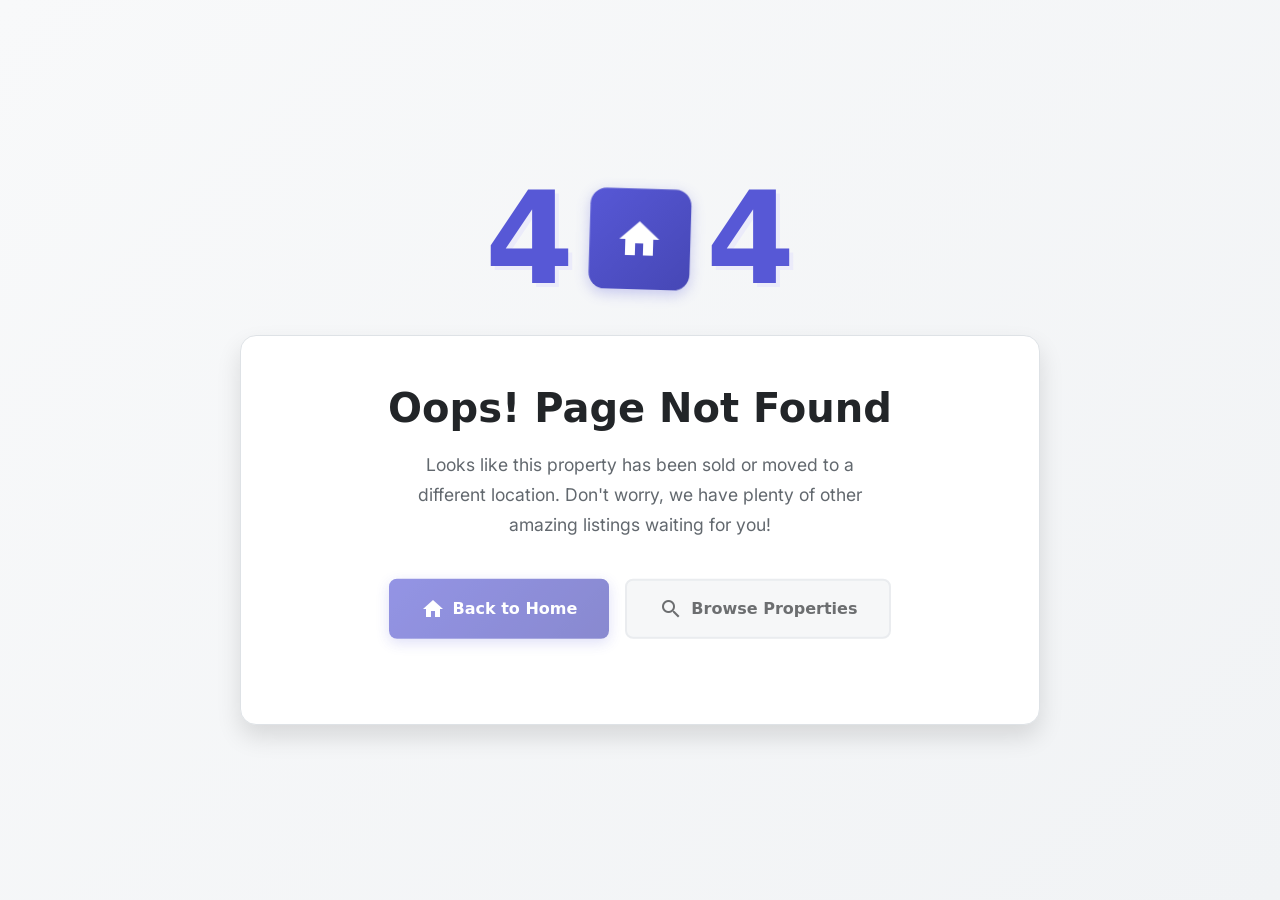
<file: 404page.html>
<!DOCTYPE html>
<html lang="en">

<head>
    <meta charset="UTF-8">
    <meta name="viewport" content="width=device-width, initial-scale=1.0">
    <title>404 - Page Not Found | Stackly Real Estate</title>
    <link rel="stylesheet" href="shared.css">
    <link rel="stylesheet" href="404page.css">
    <link href="https://fonts.googleapis.com/icon?family=Material+Icons" rel="stylesheet">
    <link
        href="https://fonts.googleapis.com/css2?family=Inter:wght@400;500&family=Plus+Jakarta+Sans:wght@600;700;800&display=swap"
        rel="stylesheet">
    <link
        href="https://fonts.googleapis.com/css2?family=DM+Sans:wght@400;500&family=Space+Grotesk:wght@600;700&display=swap"
        rel="stylesheet">
    <link rel="stylesheet" href="https://cdnjs.cloudflare.com/ajax/libs/font-awesome/6.5.1/css/all.min.css">
</head>

<body>
    <div class="error-page">
        <div class="error-container">
            <div class="error-visual">
                <div class="error-number">
                    <span class="digit">4</span>
                    <div class="house-icon">
                        <span class="material-icons">home</span>
                    </div>
                    <span class="digit">4</span>
                </div>
            </div>

            <div class="error-content">
                <h1 class="error-title">Oops! Page Not Found</h1>
                <p class="error-description">
                    Looks like this property has been sold or moved to a different location.
                    Don't worry, we have plenty of other amazing listings waiting for you!
                </p>

                <div class="error-actions">
                    <a href="index.html" class="btn-primary">
                        <span class="material-icons">home</span>
                        Back to Home
                    </a>
                    <a href="properties.html" class="btn-secondary">
                        <span class="material-icons">search</span>
                        Browse Properties
                    </a>
                </div>


            </div>
        </div>
    </div>

    <div class="error-background">
        <div class="floating-shape shape-1"></div>
        <div class="floating-shape shape-2"></div>
        <div class="floating-shape shape-3"></div>
        <div class="floating-shape shape-4"></div>
    </div>
    </div>

    <script src="https://cdnjs.cloudflare.com/ajax/libs/gsap/3.12.2/gsap.min.js"></script>
    <script>
        document.addEventListener('DOMContentLoaded', () => {
            gsap.from('.digit', {
                y: -100,
                opacity: 0,
                duration: 0.8,
                stagger: 0.2,
                ease: "back.out(1.7)"
            });

            gsap.from('.house-icon', {
                scale: 0,
                rotation: -180,
                opacity: 0,
                duration: 0.8,
                delay: 0.4,
                ease: "back.out(1.7)"
            });

            gsap.from('.house-outline', {
                y: 50,
                opacity: 0,
                duration: 0.8,
                delay: 0.6,
                ease: "power3.out"
            });

            gsap.to('.search-beam', {
                opacity: 0.3,
                scaleX: 1.2,
                duration: 1.5,
                repeat: -1,
                yoyo: true,
                ease: "power1.inOut"
            });

            gsap.from('.error-content > *', {
                y: 30,
                opacity: 0,
                duration: 0.6,
                stagger: 0.1,
                delay: 0.8,
                ease: "power3.out"
            });

            gsap.to('.floating-shape', {
                y: "random(-30, 30)",
                x: "random(-20, 20)",
                rotation: "random(-15, 15)",
                duration: "random(3, 6)",
                repeat: -1,
                yoyo: true,
                ease: "sine.inOut",
                stagger: {
                    amount: 2,
                    from: "random"
                }
            });
        });
    </script>
</body>

</html>
</file>
<file: shared.css>
* {
    margin: 0;
    padding: 0;
    box-sizing: border-box;
}

@import url('https://fonts.googleapis.com/css2?family=Inter:wght@400;500;600&family=Poppins:wght@500;600;700&display=swap');

:root {
    --primary-color: #5758D6;
    --primary-hover: #4647B5;
    --primary-light: #EBEBFA;
    --bg-main: #F8F9FA;
    --bg-surface: #FFFFFF;
    --bg-alt: #F1F3F5;
    --text-heading: #1A1D20;
    --text-body: #495057;
    --text-muted: #868E96;
    --text-inverse: #FFFFFF;
    --gold: #C9A962;
    --gold-light: #E8D5A3;
    --border-light: #DEE2E6;
    --border-focus: #5758D6;
    --status-available: #20C997;
    --status-sold: #FA5252;
    --font-base: 'Inter', system-ui, -apple-system, sans-serif;
    --font-heading: 'Poppins', system-ui, -apple-system, sans-serif;
    --shadow-sm: 0 2px 4px rgba(0, 0, 0, 0.05);
    --shadow-md: 0 4px 12px rgba(0, 0, 0, 0.08);
    --shadow-lg: 0 12px 24px rgba(0, 0, 0, 0.12);
    --shadow-primary: 0 4px 14px rgba(87, 88, 214, 0.3);
    --radius-sm: 4px;
    --radius-md: 8px;
    --radius-lg: 16px;
    --radius-pill: 50px;
    --transition-fast: 0.15s ease-in-out;
    --transition-base: 0.3s ease-in-out;
    --z-dropdown: 1000;
    --z-sticky: 1020;
    --z-modal: 1050;
}

body {
    overflow-x: hidden;
    font-family: var(--font-base);
}

h1,
h2,
h3,
h4,
h5,
h6 {
    font-family: var(--font-heading);
}

a {
    text-decoration: none;
    transition: all 0.3s ease-in;
}

img {
    width: 100%;
    transition: all 0.3s ease-in;
}

#header {
    width: 100%;
    padding: 14px;
    background: transparent;
    transition: all 0.3s ease;
    z-index: 1000;
    border-bottom: 1px solid rgba(0, 0, 0, 0.389);
    position: absolute;
}

.head-cls {
    display: flex;
    flex-direction: row;
    align-items: center;
    justify-content: space-between;
}

.logo {
    width: 140px;
}

.menu-items {
    display: flex;
    flex-direction: row;
    align-items: center;
    gap: 40px;
    border: 2px solid var(--border-light);
    padding: 6px;
    border-radius: 40px;
}

.menu-items a {
    font-size: 16px;
    padding: 10px;
    border-radius: 20px;
    color: var(--bg-surface);
}

.head-btn {
    display: flex;
    flex-direction: row;
}

.head-btn a {
    padding: 14px;
    display: flex;
    align-items: center;
    gap: 10px;
    background-color: var(--primary-color);
    color: white;
}

.head-btn a:hover {
    border-radius: 30px
}

.menu-items .active {
    background-color: var(--bg-surface);
    color: var(--primary-color);
    border-radius: 20px;
    border: 1px solid rgba(255, 255, 255, 0.39);
}

.menu-items a:hover {
    background-color: var(--bg-surface);
    color: var(--primary-color);
    border-radius: 20px;
}

#header.is-fixed {
    position: fixed;
    top: 0;
    left: 0;
    padding: 10px 0;
    background-color: rgb(255, 255, 255);
    backdrop-filter: blur(12px);
    -webkit-backdrop-filter: blur(12px);
    border-bottom: 1px solid rgba(34, 197, 94, 0.2);
    box-shadow: 0 10px 30px rgba(0, 0, 0, 0.5);
    animation: slideDown 1s ease-out forwards;
}

#header.is-fixed .menu-items {
    border: none;
    gap: 20px;
}

#header.is-fixed .menu-items a {
    color: var(--primary-color);
}

#header.is-fixed .head-cls {
    justify-content: space-around;
}

#header.is-fixed .head-btn a {
    /* background-color: var(--primary-light); */
    /* color: var(--primary-hover); */
}

#header.is-fixed .head-btn a:hover {
    background-color: var(--primary-color);
    color: var(--primary-light);
}

#header.is-fixed .menu-items .active {
    background-color: var(--primary-color);
    color: var(--primary-light);
}

#header.is-fixed .menu-items a:hover {
    background-color: var(--primary-color);
    color: var(--primary-light);
}


@keyframes slideDown {
    from {
        transform: translateY(-100%);
    }

    to {
        transform: translateY(0);
    }
}



.hero {
    height: 100vh;
}

.hero img {
    width: 100%;
    height: 100%;
}


.mob-view {
    display: none;
}

@media (max-width:768px) {
    .menu-items {
        display: none;
    }

    #header.fixed {
        padding: 35px;
    }

    #header.fixed .head-login {
        display: block;
    }

    .home-select .nav-link {
        background-color: var(--bg-surface-hover);
    }

    .head-btn {
        display: none !important;
    }

    #header {
        display: block;
    }

    body {
        padding-top: 40px;
    }

    .head-cls {
        position: fixed;
        top: 0;
        z-index: 100;
        width: 100%;
        left: 0;
        padding: 20px 20px;
        backdrop-filter: blur(12px);
        -webkit-backdrop-filter: blur(12px);
        box-shadow: 0 10px 30px rgba(0, 0, 0, 0.5);
        animation: slideDown 1s ease-out forwards;
    }

    .mob-view {
        display: block !important;
    }
}

.hamburger {
    display: none;
    cursor: pointer;
}

.nav-items .close-btn {
    display: none;
}

.close-btn {
    position: fixed;
    top: 30px;
    right: 30px;
    font-size: 36px;
    color: #fff;
    cursor: pointer;
    z-index: 1001;
    display: none !important;
}

header,
.header-items {
    overflow: visible !important;
}

@media (max-width: 768px) {
    .ham-btn {
        display: block !important;
    }

    .home-select {
        top: 50px !important;
    }

    .menu-items {
        position: fixed;
        inset: 0;
        width: 100vw;
        height: 100vh;
        background: var(--bg-surface);
        display: flex !important;
        flex-direction: column;
        align-items: center;
        justify-content: center;
        gap: 28px;
        transform: translateX(100%);
        transition: transform 0.4s ease;
        z-index: 9999;
    }

    .menu-items.active {
        transform: translateY(0);
        /* color: white !important; */
    }

    .menu-items a {
        color: var(--text-body);
        font-size: 26px;
        font-weight: 600;
        text-decoration: none;
    }

    .menu-items .active {
        color: var(--primary-color);
    }

    .menu-items a:hover {
        color: var(--primary-hover);
    }

    .hamburger {
        display: flex;
        align-items: center;
        justify-content: center;
        font-size: 42px !important;
        cursor: pointer;
        background-color: var(--primary-color);
        padding: 14px;
        color: var(--primary-light);
        border-radius: 10px;
        font-weight: 800;
    }

    .head-btn {
        display: none;
    }

    .close-btn.active {
        display: block !important;
    }

    .head-scroll-btn {
        display: none !important;
    }

    .head-btn a {
        color: var(--primary-light);
    }
}


.container {
    max-width: 1400px;
    margin: 0 auto;
    padding: 40px;
}

.section-header {
    text-align: center;
    margin-bottom: 3rem;
}

.section-head {
    font-family: var(--font-heading);
    font-size: 16px;
    font-weight: 700;
    color: var(--primary-color);
    margin-bottom: 0.5rem;
    text-transform: uppercase;
}

.section-subhead {
    font-family: var(--font-base);
    font-size: 34px;
    color: var(--text-muted);
    max-width: 700px;
    margin: auto;
    margin-top: 10px;
}


.material-icons {
    transition: all 0.3s ease;
}

.cta-section {
    background-color: var(--primary-color);
    padding: 5rem 1.5rem;
    margin-top: 4rem;
}

.cta-container {
    display: flex;
    align-items: center;
    justify-content: space-between;
    gap: 3rem;
}

.cta-content {
    flex: 1;
    color: var(--text-inverse);
}

.cta-content h2 {
    font-family: var(--font-heading);
    font-size: 2.5rem;
    margin-bottom: 1rem;
    line-height: 1.2;
}

.cta-content p {
    font-family: var(--font-base);
    font-size: 1.1rem;
    opacity: 0.9;
    max-width: 600px;
}

.cta-actions {
    display: flex;
    gap: 1rem;
}

.btn-inverse {
    background-color: var(--bg-surface);
    color: var(--primary-color);
    padding: 0.75rem 1.5rem;
    border-radius: var(--radius-md);
    font-weight: 600;
    text-decoration: none;
    transition: all var(--transition-fast);
}

.btn-inverse:hover {
    background-color: var(--bg-main);
    transform: translateY(-2px);
}

.btn-outline-inverse {
    background-color: transparent;
    color: var(--text-inverse);
    border: 2px solid var(--text-inverse);
    padding: 0.75rem 1.5rem;
    border-radius: var(--radius-md);
    font-weight: 600;
    text-decoration: none;
    transition: all var(--transition-fast);
}

.btn-outline-inverse:hover {
    background-color: var(--text-inverse);
    color: var(--primary-color);
}

.site-footer {
    background-color: var(--text-heading);
    color: var(--text-inverse);
    padding: 5rem 1.5rem 2rem;
    font-family: var(--font-base);
}

.footer-grid {
    display: grid;
    grid-template-columns: 2fr 1fr 1.5fr 1.5fr;
    gap: 3rem;
    margin-bottom: 4rem;
}

.footer-col h3 {
    font-family: var(--font-heading);
    font-size: 1.2rem;
    margin-bottom: 1.5rem;
    color: var(--text-inverse);
    position: relative;
    padding-bottom: 0.5rem;
}

.footer-col h3::after {
    content: '';
    position: absolute;
    left: 0;
    bottom: 0;
    width: 40px;
    height: 2px;
    background-color: var(--primary-color);
}

.footer-logo {
    font-family: var(--font-heading);
    font-size: 2rem;
    font-weight: 700;
    margin-bottom: 1rem;
    color: var(--text-inverse);
    letter-spacing: 1px;
}

.footer-desc {
    color: #A0AEC0;
    line-height: 1.7;
    font-size: 0.95rem;
    max-width: 300px;
}

.links-col ul {
    list-style: none;
    padding: 0;
    transition: all 0.3s ease;
}

.links-col ul li {
    margin-bottom: 0.8rem;
    transition: all 0.3s ease;

}

.links-col ul li a {
    color: #A0AEC0;
    text-decoration: none;
    transition: color var(--transition-fast);
    font-size: 0.95rem;
    transition: all 0.3s ease;

}

.links-col ul li a:hover {
    color: var(--primary-color);
    padding-left: 5px;
}

.contact-list {
    list-style: none;
    padding: 0;
}

.contact-list li {
    display: flex;
    align-items: flex-start;
    gap: 1rem;
    color: #A0AEC0;
    margin-bottom: 1rem;
    font-size: 0.95rem;
    line-height: 1.5;
}

.contact-list .material-icons {
    color: var(--primary-color);
    font-size: 1.2rem;
    margin-top: 2px;
}

.newsletter-col p {
    color: #A0AEC0;
    font-size: 0.95rem;
    margin-bottom: 1.5rem;
    line-height: 1.6;
}

.newsletter-form {
    display: flex;
    gap: 0.5rem;
}

.newsletter-form input {
    flex-grow: 1;
    padding: 0.8rem 1rem;
    border: none;
    border-radius: var(--radius-sm);
    font-family: var(--font-base);
    outline: none;
}

.newsletter-form .btn-primary {
    padding: 0.8rem 1.2rem;
    border: none;
    border-radius: var(--radius-sm);
    cursor: pointer;
    display: flex;
    align-items: center;
    justify-content: center;
}

.footer-bottom {
    display: flex;
    justify-content: space-between;
    align-items: center;
    padding-top: 2rem;
    border-top: 1px solid rgba(255, 255, 255, 0.1);
}

.footer-bottom p {
    color: var(--text-muted);
    font-size: 0.9rem;
}

.social-links {
    display: flex;
    gap: 1rem;
}

.social-links a {
    width: 40px;
    height: 40px;
    background: rgba(255, 255, 255, 0.1);
    border-radius: 50%;
    display: flex;
    align-items: center;
    justify-content: center;
    color: var(--text-inverse);
    text-decoration: none;
    transition: all var(--transition-fast);
}

.social-links a:hover {
    background: var(--primary-color);
    transform: translateY(-3px);
}


@media (max-width: 992px) {
    .cta-container {
        flex-direction: column;
        text-align: center;
    }

    .cta-content p {
        margin: 0 auto;
    }

    .cta-actions {
        justify-content: center;
    }

    .footer-grid {
        grid-template-columns: 1fr 1fr;
    }
}

@media (max-width: 576px) {
    .footer-grid {
        grid-template-columns: 1fr;
        gap: 2.5rem;
    }

    .footer-bottom {
        flex-direction: column;
        text-align: center;
        gap: 1rem;
    }
}


/* GSAP Animations */

.head-reveal {
    font-kerning: none;
}

html.lenis,
html.lenis body {
    height: auto;
}

.lenis.lenis-smooth {
    scroll-behavior: auto !important;
}

.lenis.lenis-smooth [data-lenis-prevent] {
    overscroll-behavior: contain;
}

.lenis.lenis-stopped {
    overflow: hidden;
}

.floater {
    will-change: transform;
}

.reveal-text {
    overflow: hidden;
}

.reveal-text span {
    display: block;
}

.head-hero {
    position: relative;
    min-height: 60vh;
    display: flex;
    align-items: center;
    justify-content: center;
    background: linear-gradient(135deg, var(--primary-color) 0%, var(--primary-hover) 100%);
    overflow: hidden;
}

.head-hero::before {
    content: '';
    position: absolute;
    top: 0;
    left: 0;
    right: 0;
    bottom: 0;
    background: url('./assets/contact-bg.webp') center/cover;
    opacity: 0.1;
    background-attachment: fixed;
}

.head-hero-container {
    position: relative;
    z-index: 1;
    text-align: center;
    color: var(--text-inverse);
    padding: 2rem;
}

.head-hero-container h1 {
    font-family: var(--font-heading);
    font-size: 3.5rem;
    font-weight: 700;
    margin-bottom: 1rem;
    text-shadow: 0 2px 10px rgba(0, 0, 0, 0.2);
}

.head-hero-container .breadcrumb {
    display: flex;
    align-items: center;
    justify-content: center;
    gap: 0.5rem;
    font-size: 1rem;
}

.head-hero-container .breadcrumb a {
    color: var(--gold-light);
    text-decoration: none;
    transition: color var(--transition-fast);
}

.head-hero-container .breadcrumb a:hover {
    color: var(--text-inverse);
}

.head-hero-container .breadcrumb h3 {
    font-weight: 500;
    color: var(--text-inverse);
}

@media (max-width:768px) {
    .container {
        padding: 10px;
    }

    .head-hero {
        padding-top: 60px;
    }
}
</file>
<file: 404page.css>
:root {
    --primary-color: #5758D6;
    --primary-hover: #4647B5;
    --primary-light: #EBEBFA;
    --bg-main: #F8F9FA;
    --bg-surface: #FFFFFF;
    --bg-alt: #F1F3F5;
    --text-heading: #1A1D20;
    --text-body: #495057;
    --text-muted: #868E96;
    --text-inverse: #FFFFFF;
    --border-light: #DEE2E6;
    --border-focus: #5758D6;
    --status-available: #20C997;
    --status-sold: #FA5252;
    --gold: #C9A962;
    --gold-light: #E8D5A3;
    --font-base: 'Inter', system-ui, -apple-system, sans-serif;
    --font-heading: 'Poppins', system-ui, -apple-system, sans-serif;
    --shadow-sm: 0 2px 4px rgba(0, 0, 0, 0.05);
    --shadow-md: 0 4px 12px rgba(0, 0, 0, 0.08);
    --shadow-lg: 0 12px 24px rgba(0, 0, 0, 0.12);
    --shadow-primary: 0 4px 14px rgba(87, 88, 214, 0.3);
    --radius-sm: 4px;
    --radius-md: 8px;
    --radius-lg: 16px;
    --radius-pill: 50px;
    --transition-fast: 0.15s ease-in-out;
    --transition-base: 0.3s ease-in-out;
}

* {
    margin: 0;
    padding: 0;
    box-sizing: border-box;
}

body {
    font-family: var(--font-base);
    background: linear-gradient(135deg, var(--bg-main) 0%, var(--bg-alt) 100%);
    min-height: 100vh;
    overflow-x: hidden;
}

.error-page {
    min-height: 100vh;
    display: flex;
    align-items: center;
    justify-content: center;
    padding: 2rem;
    position: relative;
}

.error-container {
    max-width: 800px;
    width: 100%;
    text-align: center;
    position: relative;
    z-index: 1;
}

 .error-visual {
    margin-bottom: 2rem;
}

.error-number {
    display: flex;
    align-items: center;
    justify-content: center;
    gap: 1rem;
    font-family: var(--font-heading);
    font-size: 8rem;
    font-weight: 800;
    color: var(--primary-color);
    line-height: 1;
    margin-bottom: 2rem;
}

.digit {
    display: inline-block;
    text-shadow: 4px 4px 0 var(--primary-light);
}

.house-icon {
    width: 100px;
    height: 100px;
    background: linear-gradient(135deg, var(--primary-color) 0%, var(--primary-hover) 100%);
    border-radius: var(--radius-lg);
    display: flex;
    align-items: center;
    justify-content: center;
    box-shadow: var(--shadow-primary);
    animation: pulse 2s ease-in-out infinite;
}

.house-icon .material-icons {
    font-size: 3rem;
    color: var(--text-inverse);
}

@keyframes pulse {
    0%, 100% {
        transform: scale(1);
        box-shadow: var(--shadow-primary);
    }
    50% {
        transform: scale(1.05);
        box-shadow: 0 8px 30px rgba(87, 88, 214, 0.4);
    }
}

 .error-illustration {
    position: relative;
    width: 200px;
    height: 150px;
    margin: 0 auto;
}

.house-outline {
    position: relative;
    width: 100%;
    height: 100%;
}
 
.error-content {
    background: var(--bg-surface);
    padding: 3rem;
    border-radius: var(--radius-lg);
    box-shadow: var(--shadow-lg);
    border: 1px solid var(--border-light);
}

.error-title {
    font-family: var(--font-heading);
    font-size: 2.5rem;
    color: var(--text-heading);
    margin-bottom: 1rem;
    font-weight: 700;
}

.error-description {
    font-size: 1.1rem;
    color: var(--text-body);
    line-height: 1.7;
    margin-bottom: 2rem;
    max-width: 500px;
    margin-left: auto;
    margin-right: auto;
}

 .error-actions {
    display: flex;
    gap: 1rem;
    justify-content: center;
    margin-bottom: 3rem;
    flex-wrap: wrap;
}

.btn-primary,
.btn-secondary {
    display: inline-flex;
    align-items: center;
    gap: 0.5rem;
    padding: 1rem 2rem;
    border-radius: var(--radius-md);
    font-family: var(--font-heading);
    font-size: 1rem;
    font-weight: 600;
    text-decoration: none;
    transition: all var(--transition-fast);
    cursor: pointer;
    border: none;
}

.btn-primary {
    background: linear-gradient(135deg, var(--primary-color) 0%, var(--primary-hover) 100%);
    color: var(--text-inverse);
    box-shadow: var(--shadow-primary);
}

.btn-primary:hover {
    transform: translateY(-2px);
    box-shadow: 0 8px 20px rgba(87, 88, 214, 0.4);
}

.btn-secondary {
    background: var(--bg-alt);
    color: var(--text-heading);
    border: 2px solid var(--border-light);
}

.btn-secondary:hover {
    background: var(--primary-light);
    border-color: var(--primary-color);
    color: var(--primary-color);
}

 .error-suggestions {
    padding-top: 2rem;
    border-top: 1px solid var(--border-light);
}

.error-suggestions h3 {
    font-family: var(--font-heading);
    font-size: 1.1rem;
    color: var(--text-muted);
    margin-bottom: 1.5rem;
    font-weight: 600;
    text-transform: uppercase;
    letter-spacing: 1px;
}

.suggestion-links {
    display: flex;
    gap: 1rem;
    justify-content: center;
    flex-wrap: wrap;
}

.suggestion-link {
    display: inline-flex;
    align-items: center;
    gap: 0.5rem;
    padding: 0.75rem 1.25rem;
    background: var(--bg-alt);
    color: var(--text-body);
    text-decoration: none;
    border-radius: var(--radius-pill);
    font-size: 0.9rem;
    font-weight: 500;
    transition: all var(--transition-fast);
    border: 1px solid var(--border-light);
}

.suggestion-link:hover {
    background: var(--primary-light);
    color: var(--primary-color);
    border-color: var(--primary-color);
    transform: translateY(-2px);
}

.suggestion-link .material-icons {
    font-size: 1.1rem;
    color: var(--primary-color);
}

 .error-background {
    position: fixed;
    top: 0;
    left: 0;
    width: 100%;
    height: 100%;
    pointer-events: none;
    overflow: hidden;
    z-index: 0;
}
</file>
